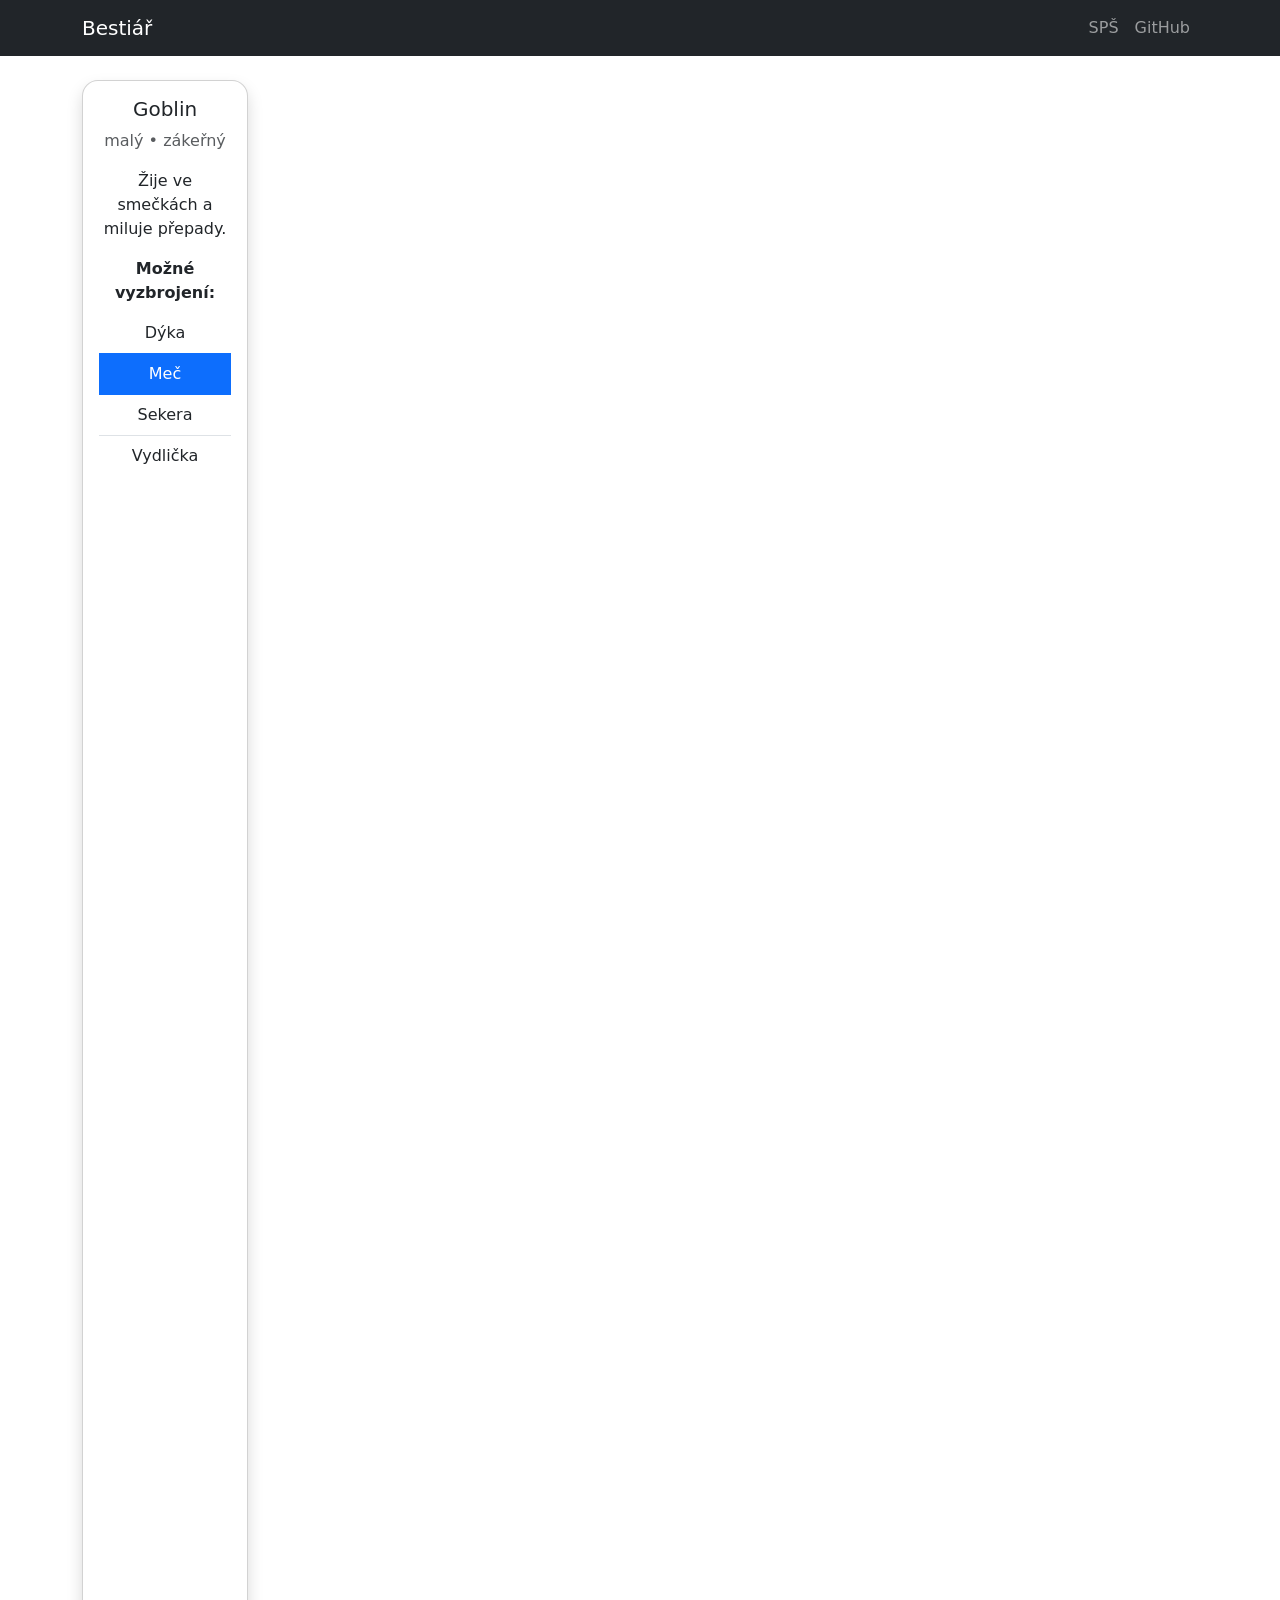
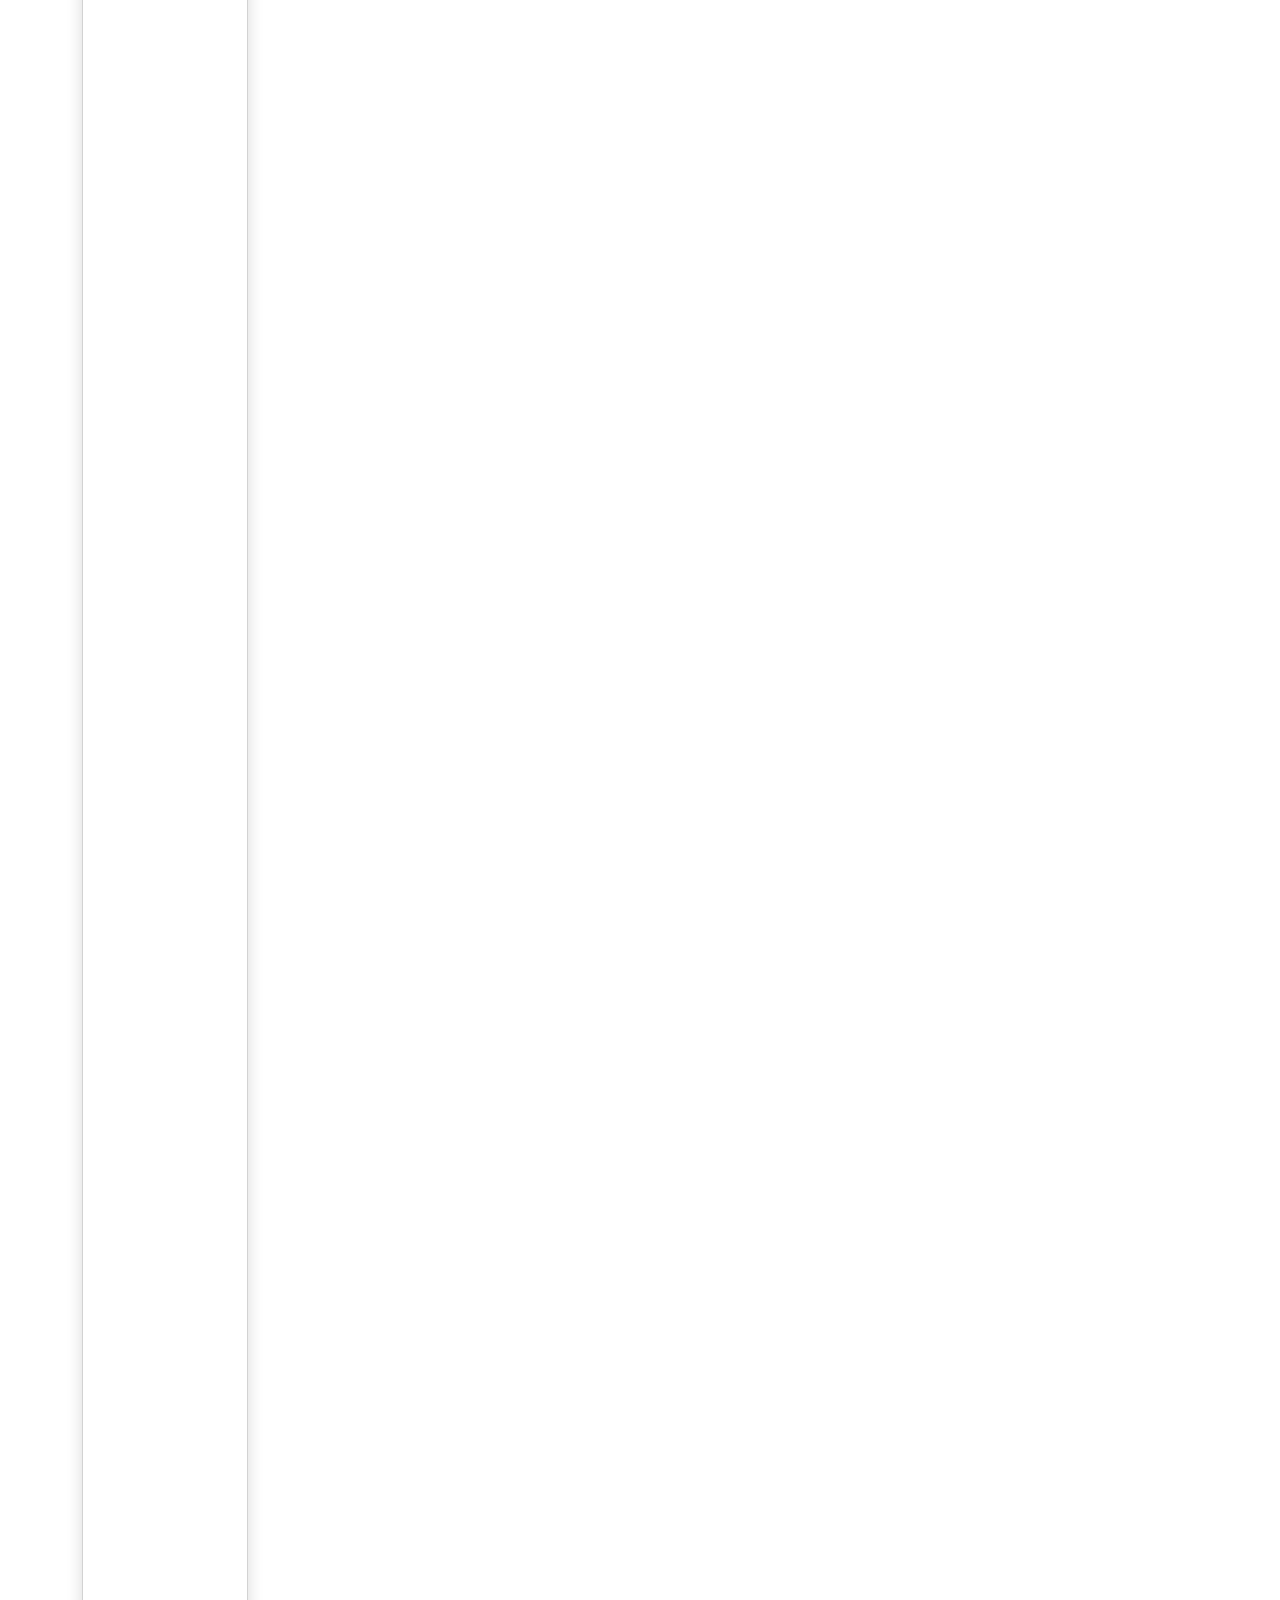
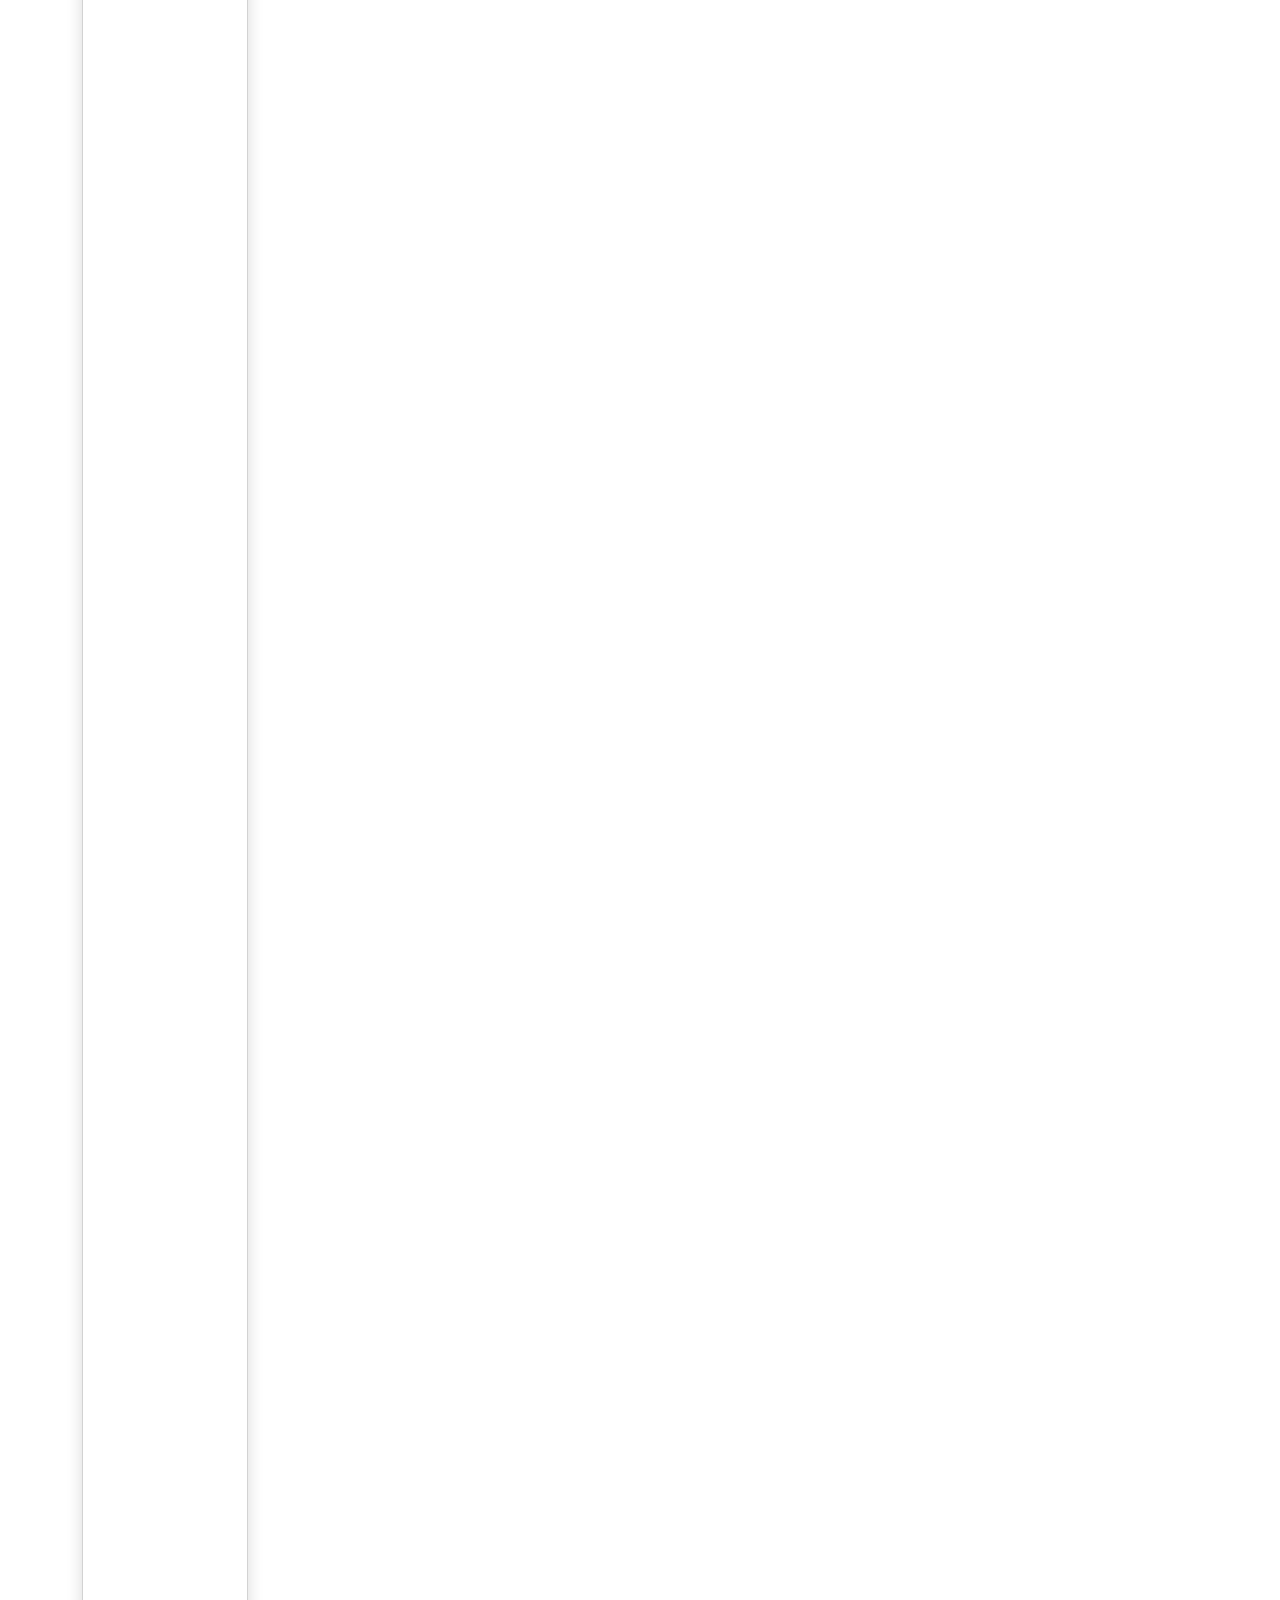
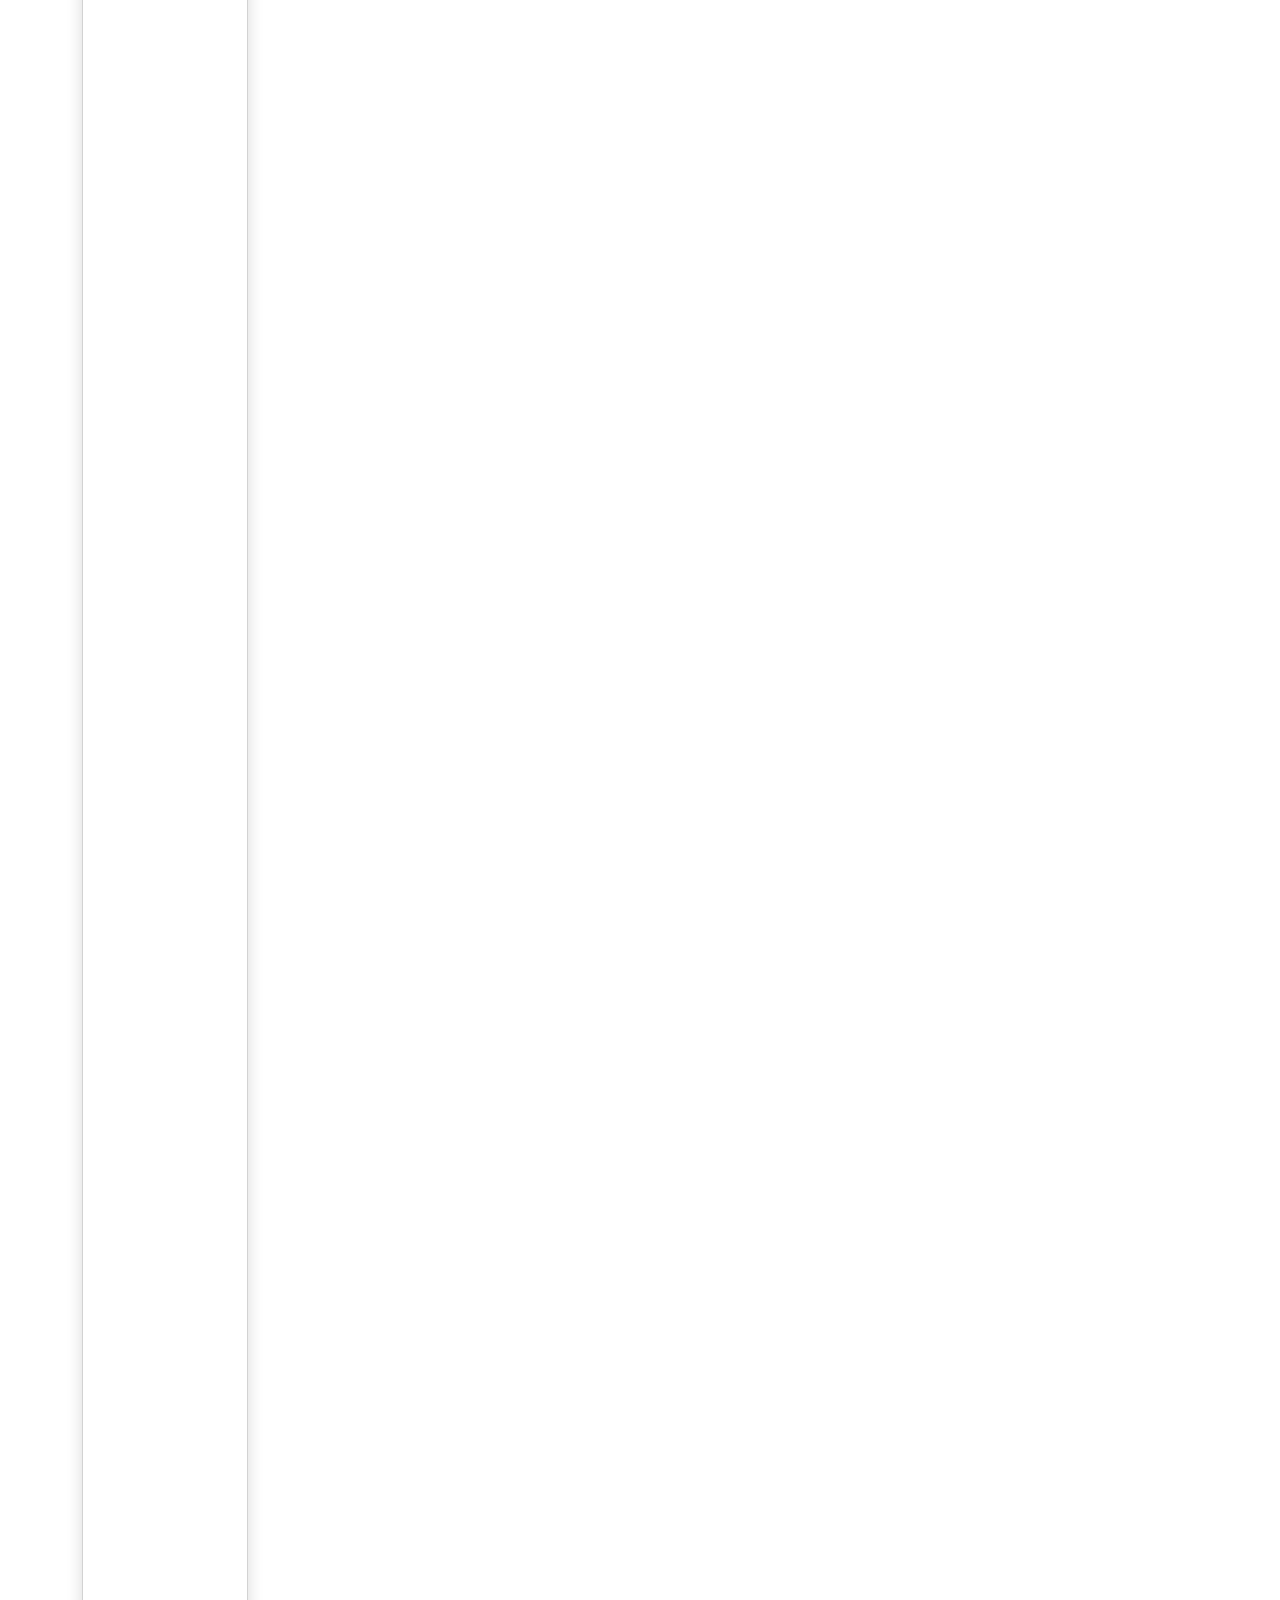
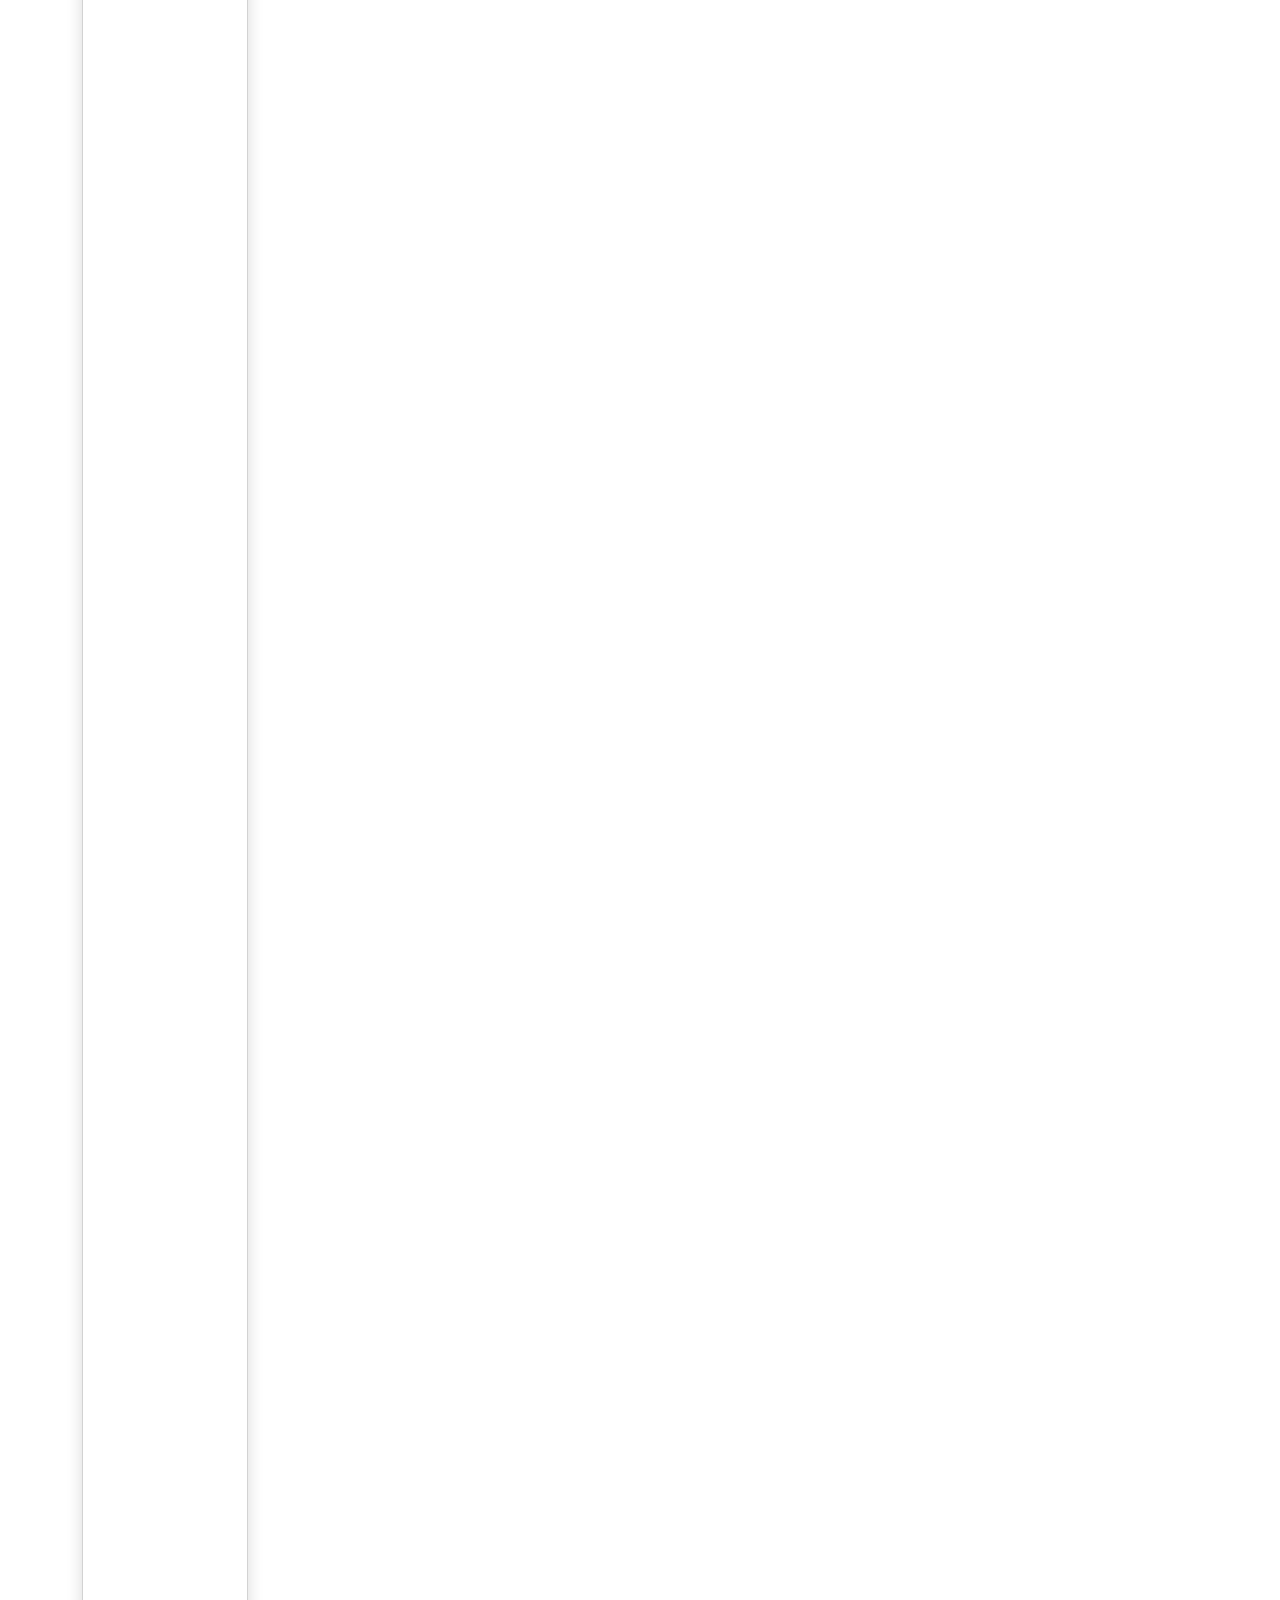
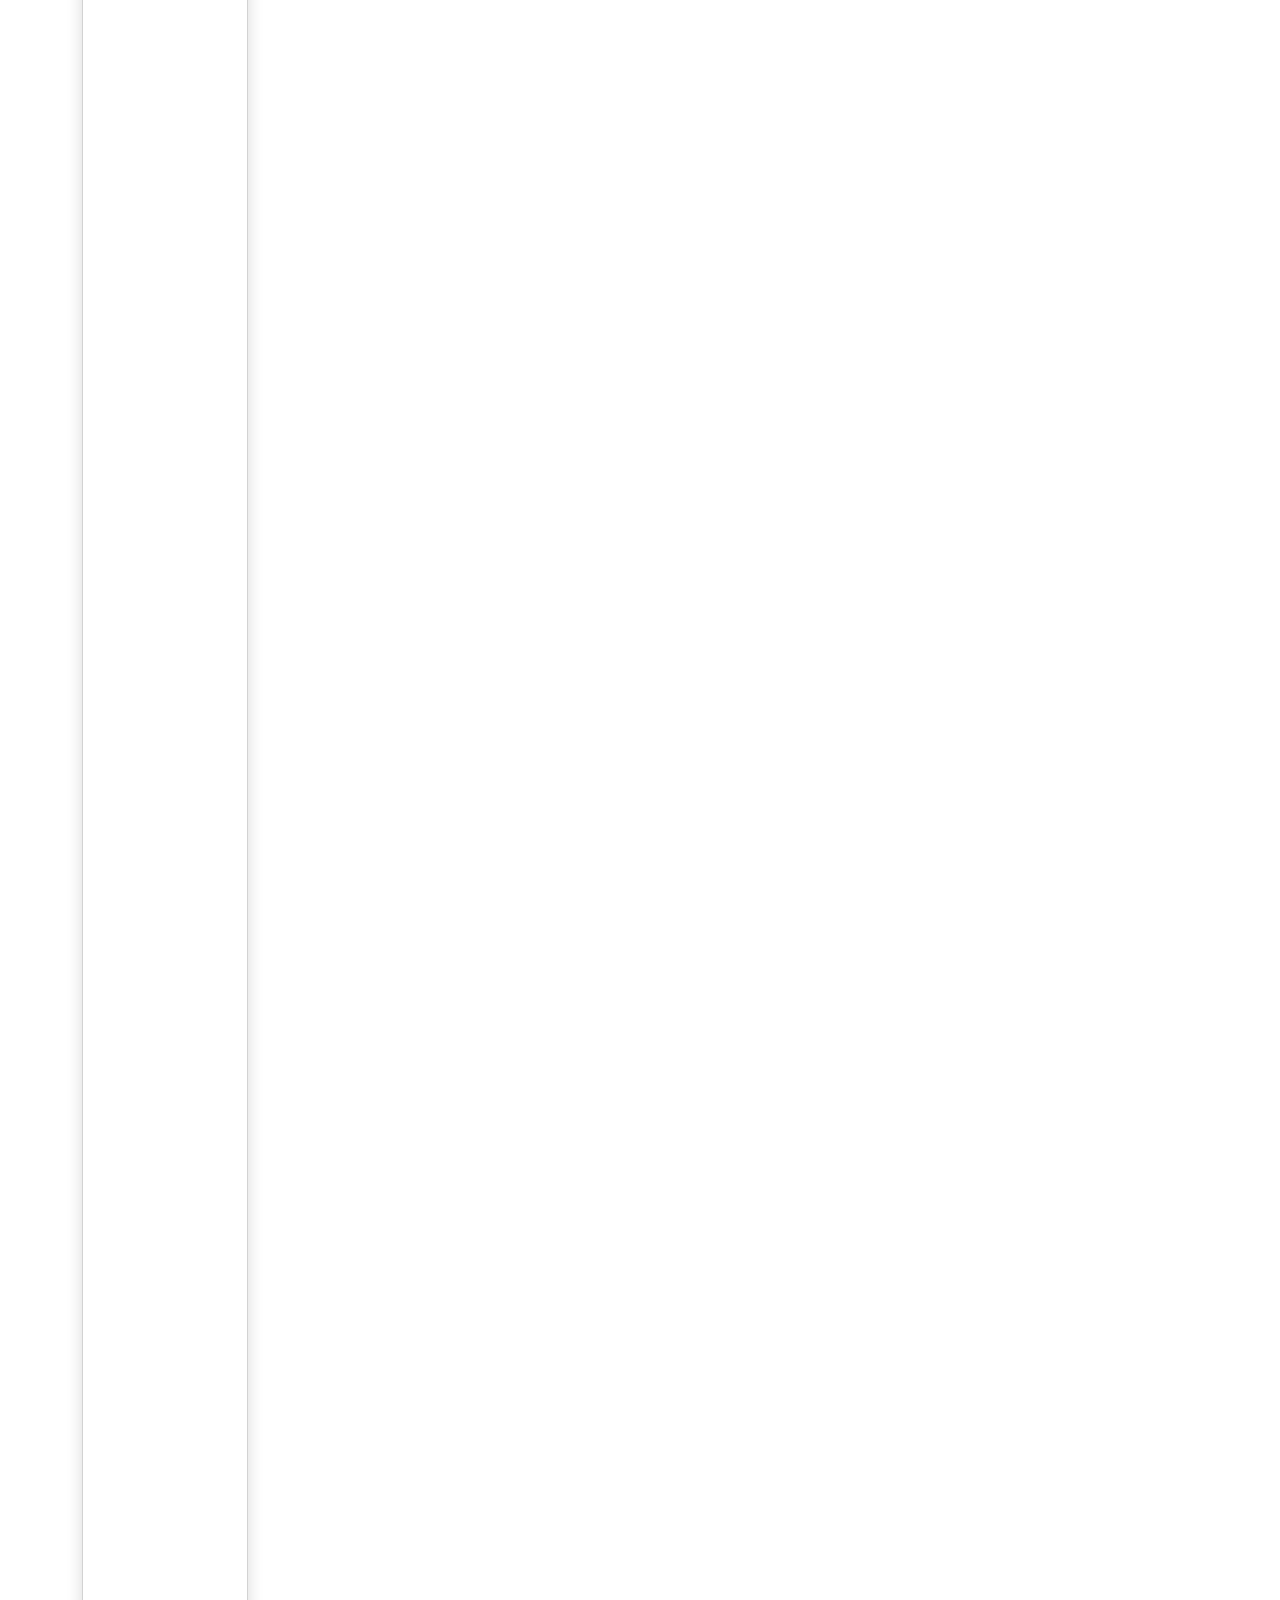
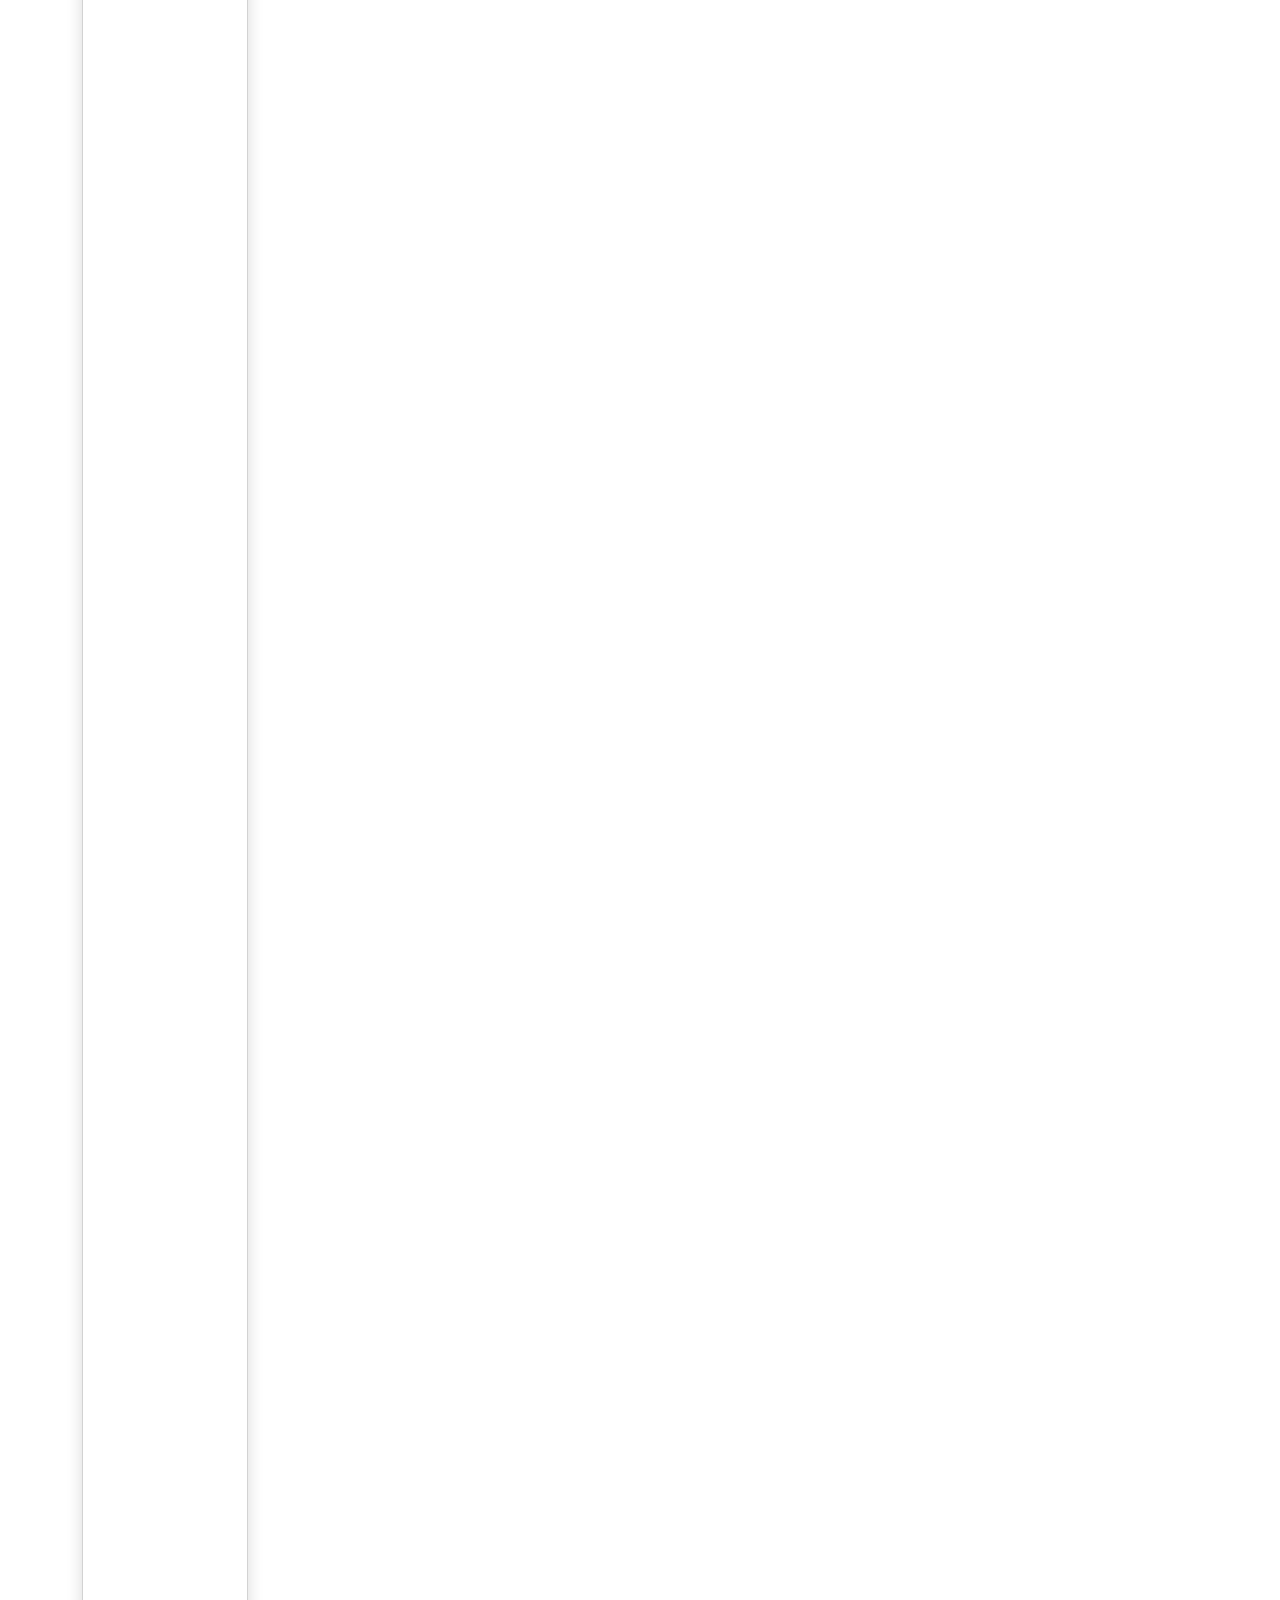
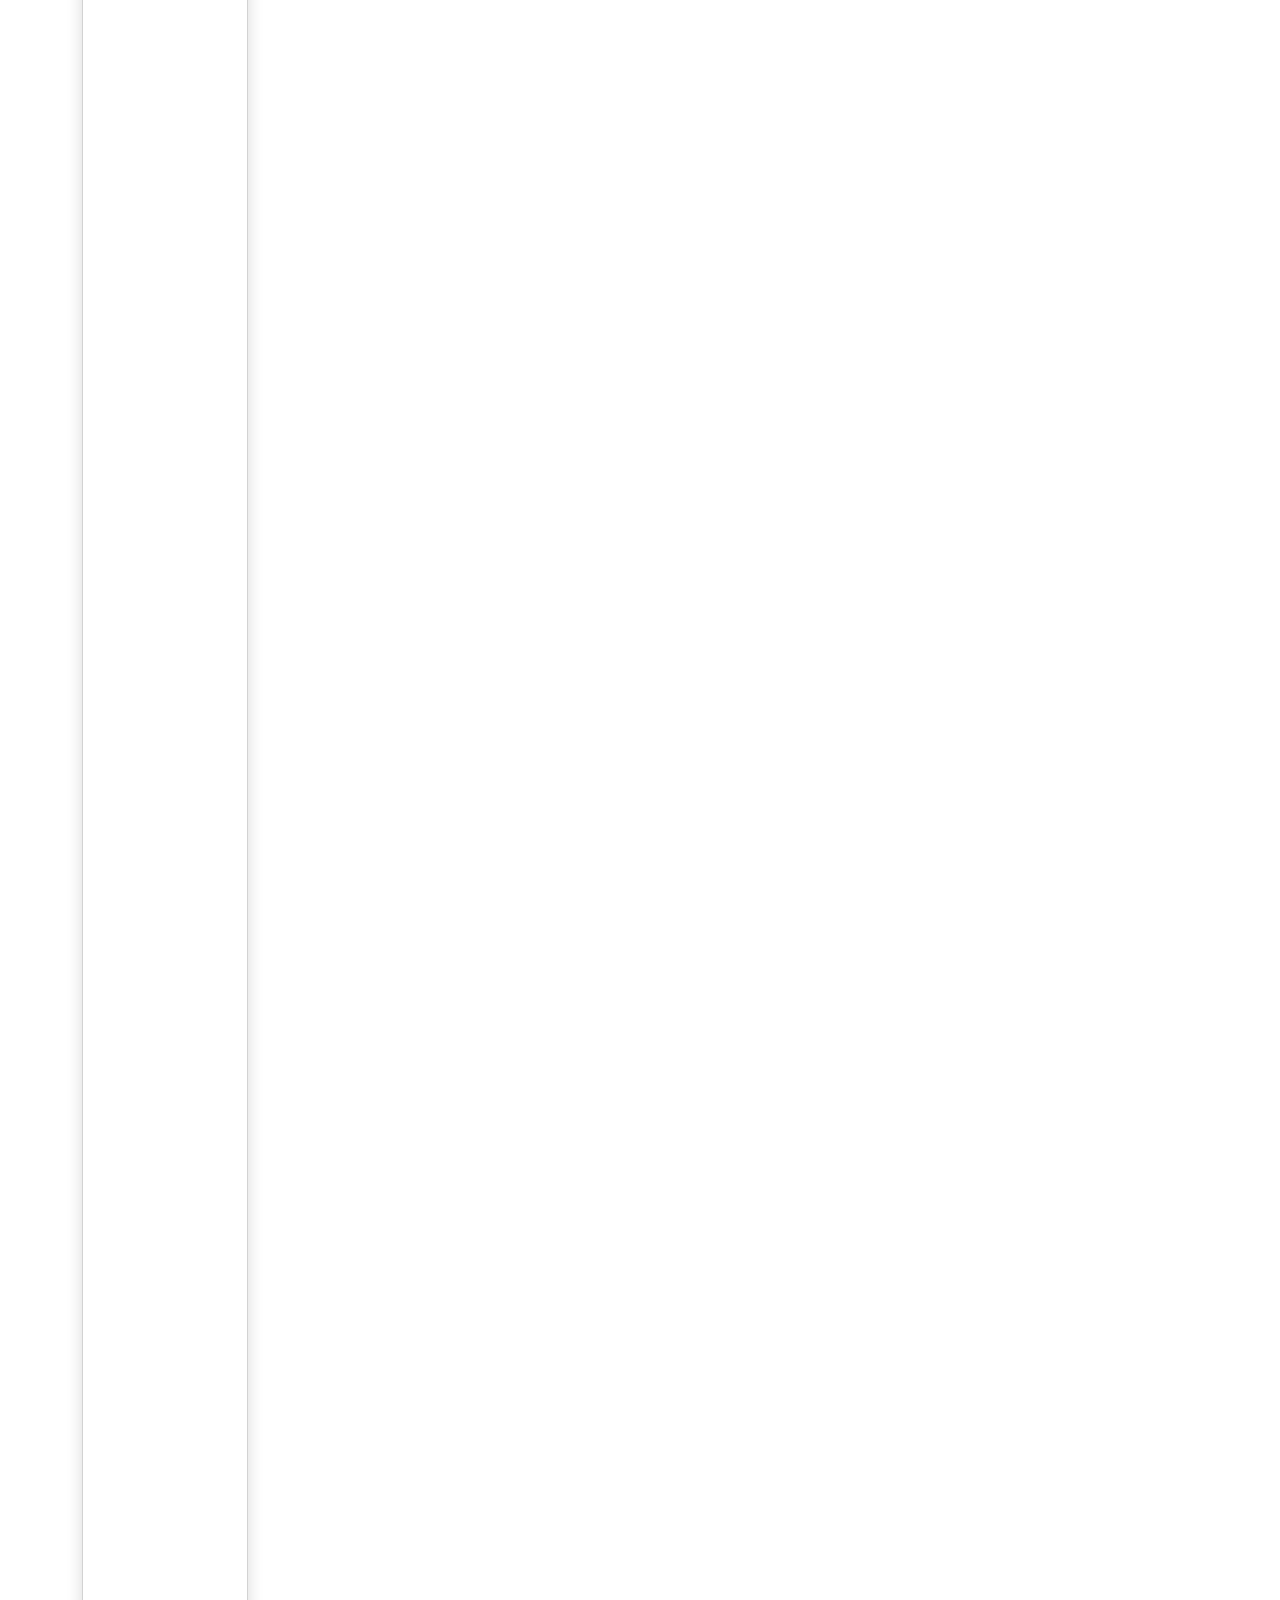
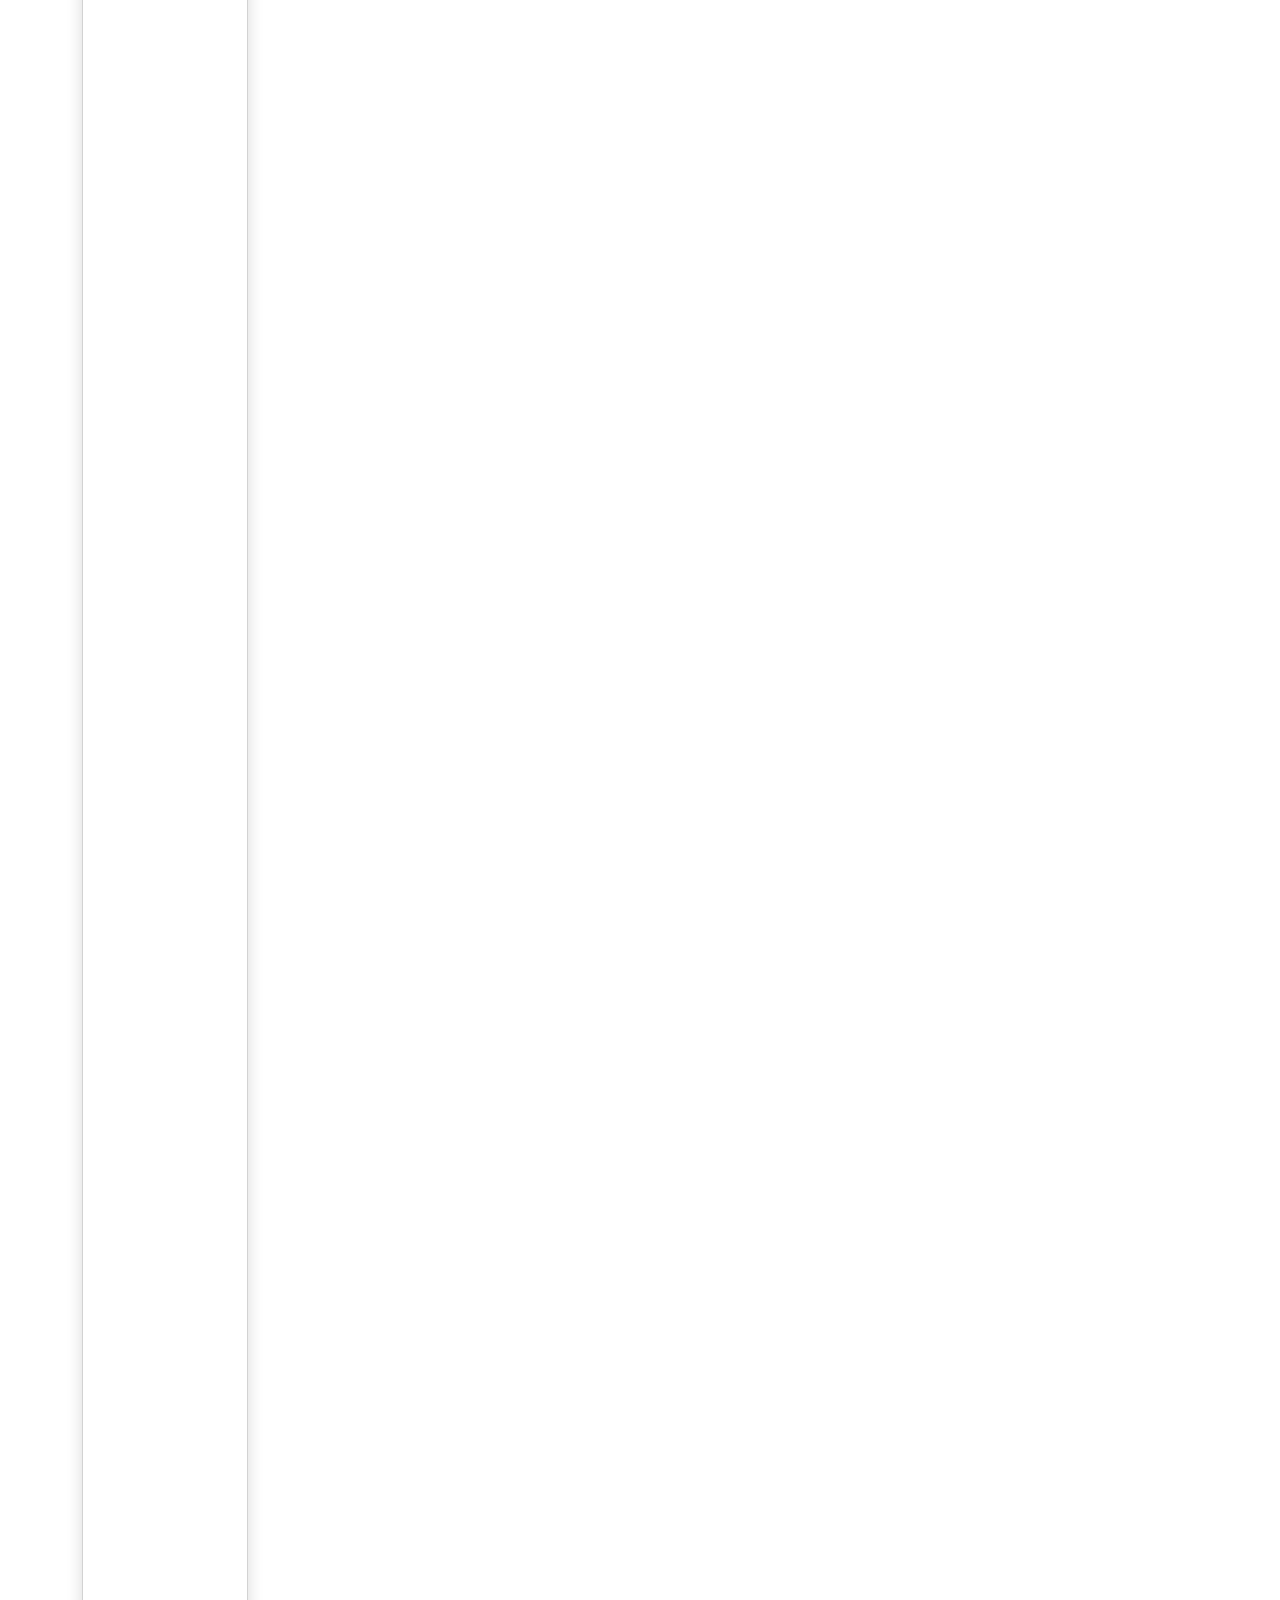
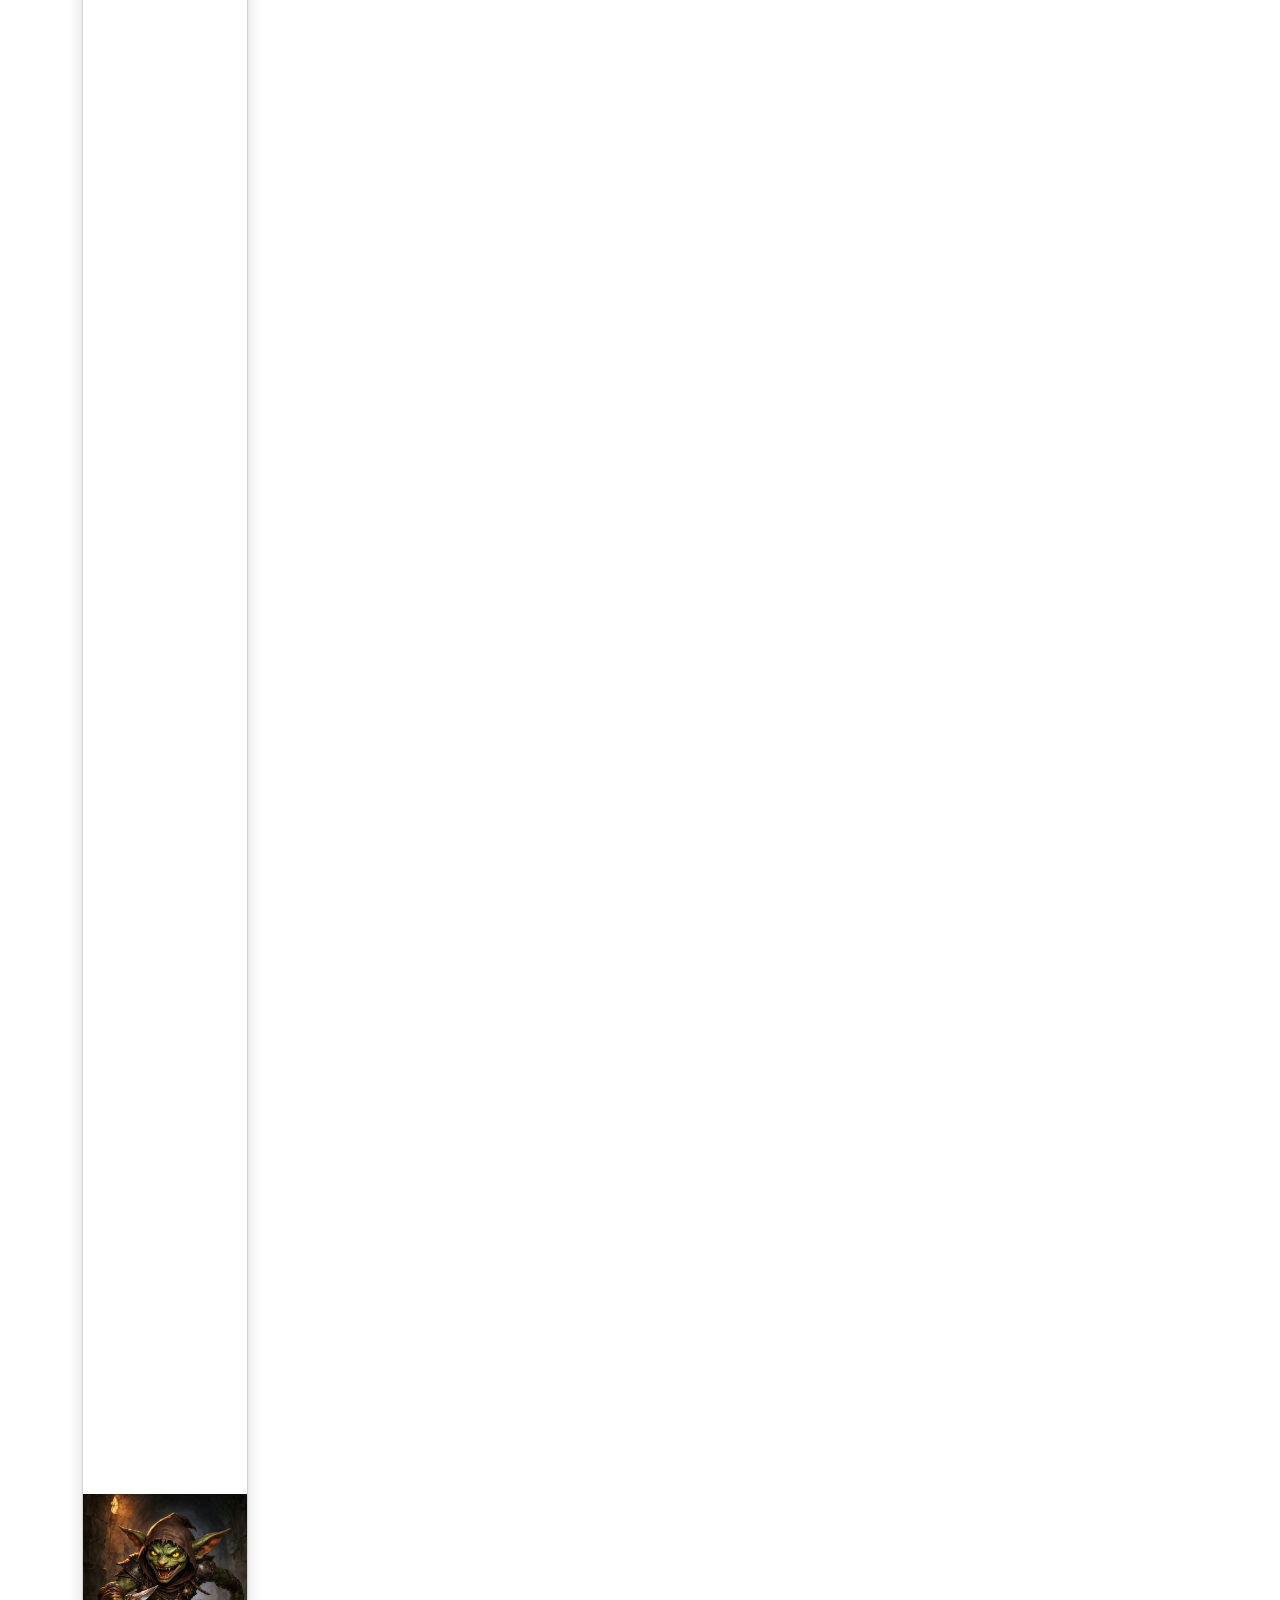
<file: index.html>
<!DOCTYPE html>
<html lang="cs">
<head>
    <meta charset="UTF-8">
    <meta name="viewport" content="width=device-width, initial-scale=1.0">
    <title>Bestiář</title>

    <!-- Bootstrap -->
    <link href="https://cdn.jsdelivr.net/npm/bootstrap@5.3.3/dist/css/bootstrap.min.css" rel="stylesheet">

    <!-- Bootstrap Icons -->
    <link href="https://cdn.jsdelivr.net/npm/bootstrap-icons@1.11.3/font/bootstrap-icons.css" rel="stylesheet">
</head>

<body>

<!-- NAVBAR -->
<nav class="navbar navbar-expand-lg navbar-dark bg-dark">
    <div class="container">
        <a class="navbar-brand" href="index.html">Bestiář</a>

        <button class="navbar-toggler" type="button" data-bs-toggle="collapse" data-bs-target="#menu">
            <span class="navbar-toggler-icon"></span>
        </button>

        <div id="menu" class="collapse navbar-collapse">
            <ul class="navbar-nav ms-auto">
                <li class="nav-item">
                    <a class="nav-link" href="https://spskt.cz/spskt/maturity.asp" target="_blank">SPŠ</a>
                </li>
                <li class="nav-item">
                    <a class="nav-link" href="https://github.com/Husnik-Daniel" target="_blank">GitHub</a>
                </li>
            </ul>
        </div>
    </div>
</nav>

<!-- GRID -->
<div class="container py-4">
    <div class="row g-4">

       

        
        <!-- Goblin -->
<div class="col-12 col-md-6 col-xl-2">
    <div class="card h-100 rounded-4 text-center shadow">

        <!-- 🔼 HORNÍ ČÁST -->
        <div class="card-body d-flex flex-column">
            <h2 class="h5">Goblin</h2>
            <p class="text-muted">malý • zákeřný</p>
            <p>Žije ve smečkách a miluje přepady.</p>

            <p class="fw-semibold mb-2">Možné vyzbrojení:</p>

            <ul class="list-group list-group-flush mb-3">
                <li class="list-group-item">Dýka</li>
                <li class="list-group-item active">Meč</li>
                <li class="list-group-item">Sekera</li>
                <li class="list-group-item">Vydlička</li>
            </ul>
        </div>

        <!-- 🔽 OBRÁZEK DOLE -->
        <img src="goblin1.png"
             class="card-img-bottom"
             alt="Goblin"
             style="height:220px; object-fit:cover;">

    </div>


        <!-- Kostlivec klíčník -->
        <div class="col-12 col-md-6 col-xl-2">
            <div class="card h-100 rounded-4 text-center">
                <img src="skeleton-keyholder1.png" class="card-img-top" style="height:220px;object-fit:cover;">
                <div class="card-body d-flex flex-column">
                    <h2 class="h5">Kostlivec – klíčník</h2>
                    <p class="text-muted">nemrtvý • strážce</p>
                    <p class="flex-grow-1">Hlídá temné chodby a staré hrobky.</p>
                </div>
            </div>
        </div>

        <!-- Král kostlivců -->
        <div class="col-12 col-md-6 col-xl-2">
            <div class="card h-100 rounded-4 text-center">
                <img src="skeleton-king.png" class="card-img-top" style="height:220px;object-fit:cover;">
                <div class="card-body d-flex flex-column">
                    <h2 class="h5">Král kostlivců</h2>
                    <p class="text-muted">boss • sekera • nemrtvý</p>
                    <p class="flex-grow-1">Vládce krypt s obouruční sekerou.</p>
                </div>
            </div>
        </div>

        <!-- Obří krysa -->
        <div class="col-12 col-md-6 col-xl-2">
            <div class="card h-100 rounded-4 text-center">
                <img src="rat.png" class="card-img-top" style="height:220px;object-fit:cover;">
                <div class="card-body d-flex flex-column">
                    <h2 class="h5">Obří krysa</h2>
                    <p class="text-muted">zvíře • rychlá</p>
                    <p class="flex-grow-1">Přerostlá a agresivní. Útočí ve smečkách.</p>
                </div>
            </div>
        </div>

        <!-- Obří pavouk -->
        <div class="col-12 col-md-6 col-xl-2">
            <div class="card h-100 rounded-4 text-center">
                <img src="spider1.png" class="card-img-top" style="height:220px;object-fit:cover;">
                <div class="card-body d-flex flex-column">
                    <h2 class="h5">Obří pavouk</h2>
                    <p class="text-muted">jedovatý • tichý</p>
                    <p class="flex-grow-1">Skrývá se ve tmě a čeká na kořist.</p>
                </div>
            </div>
        </div>

        <!-- ⭐ MUMIE -->
        <div class="col-12 col-md-6 col-xl-2">
            <div class="card h-100 rounded-4 text-center">
                <img src="mummy1.png" class="card-img-top" alt="Mumie" style="height:220px;object-fit:cover;">
                <div class="card-body d-flex flex-column">
                    <h2 class="h5">Mumie</h2>
                    <p class="text-muted">nemrtvá • prokletí</p>
                    <p class="flex-grow-1">Pomalu kráčí vpřed, ale její kletba je smrtelná.</p>

                    <a href="mumie.html" class="btn btn-secondary">
                        <i class="bi bi-card-text"></i>
                        Zjistit více o mumii
                    </a>
                </div>
            </div>
        </div>

        <!-- Ork -->
        <div class="col-12 col-md-6 col-xl-2">
            <div class="card h-100 rounded-4 text-center">
                <img src="ork1.png" class="card-img-top" style="height:220px;object-fit:cover;">
                <div class="card-body d-flex flex-column">
                    <h2 class="h5">Ork</h2>
                    <p class="text-muted">silný • brutální</p>
                    <p class="flex-grow-1">Když nemá co jíst, jí problém.</p>
                </div>
            </div>
        </div>

        <!-- Harpyje -->
        <div class="col-12 col-md-6 col-xl-2">
            <div class="card h-100 rounded-4 text-center">
                <img src="harpy1.png" class="card-img-top" style="height:220px;object-fit:cover;">
                <div class="card-body d-flex flex-column">
                    <h2 class="h5">Harpyje</h2>
                    <p class="text-muted">létá • láká</p>
                    <p class="flex-grow-1">Její zpěv zní hezky… naposledy.</p>
                </div>
            </div>
        </div>

        <!-- Troll -->
        <div class="col-12 col-md-6 col-xl-2">
            <div class="card h-100 rounded-4 text-center">
                <img src="troll1.png" class="card-img-top" style="height:220px;object-fit:cover;">
                <div class="card-body d-flex flex-column">
                    <h2 class="h5">Troll</h2>
                    <p class="text-muted">regenerace • mostní</p>
                    <p class="flex-grow-1">Nevyjednává. Jen vybírá mýto.</p>
                </div>
            </div>
        </div>

        <!-- Golem -->
        <div class="col-12 col-md-6 col-xl-2">
            <div class="card h-100 rounded-4 text-center">
                <img src="golem1.png" class="card-img-top" style="height:220px;object-fit:cover;">
                <div class="card-body d-flex flex-column">
                    <h2 class="h5">Golem</h2>
                    <p class="text-muted">kámen • stráž</p>
                    <p class="flex-grow-1">Nerozumí vtipům. Ani šípům.</p>
                </div>
            </div>
        </div>

        <!-- Drak -->
        <div class="col-12 col-md-6 col-xl-2">
            <div class="card h-100 rounded-4 text-center">
                <img src="dragon1.png" class="card-img-top" style="height:220px;object-fit:cover;">
                <div class="card-body d-flex flex-column">
                    <h2 class="h5">Drak</h2>
                    <p class="text-muted">boss • oheň</p>
                    <p class="flex-grow-1">Má poklad. Ty máš jen plán.</p>
                </div>
            </div>
        </div>

    </div>
</div>

<script src="https://cdn.jsdelivr.net/npm/bootstrap@5.3.3/dist/js/bootstrap.bundle.min.js"></script>
</body>
</html>
</file>
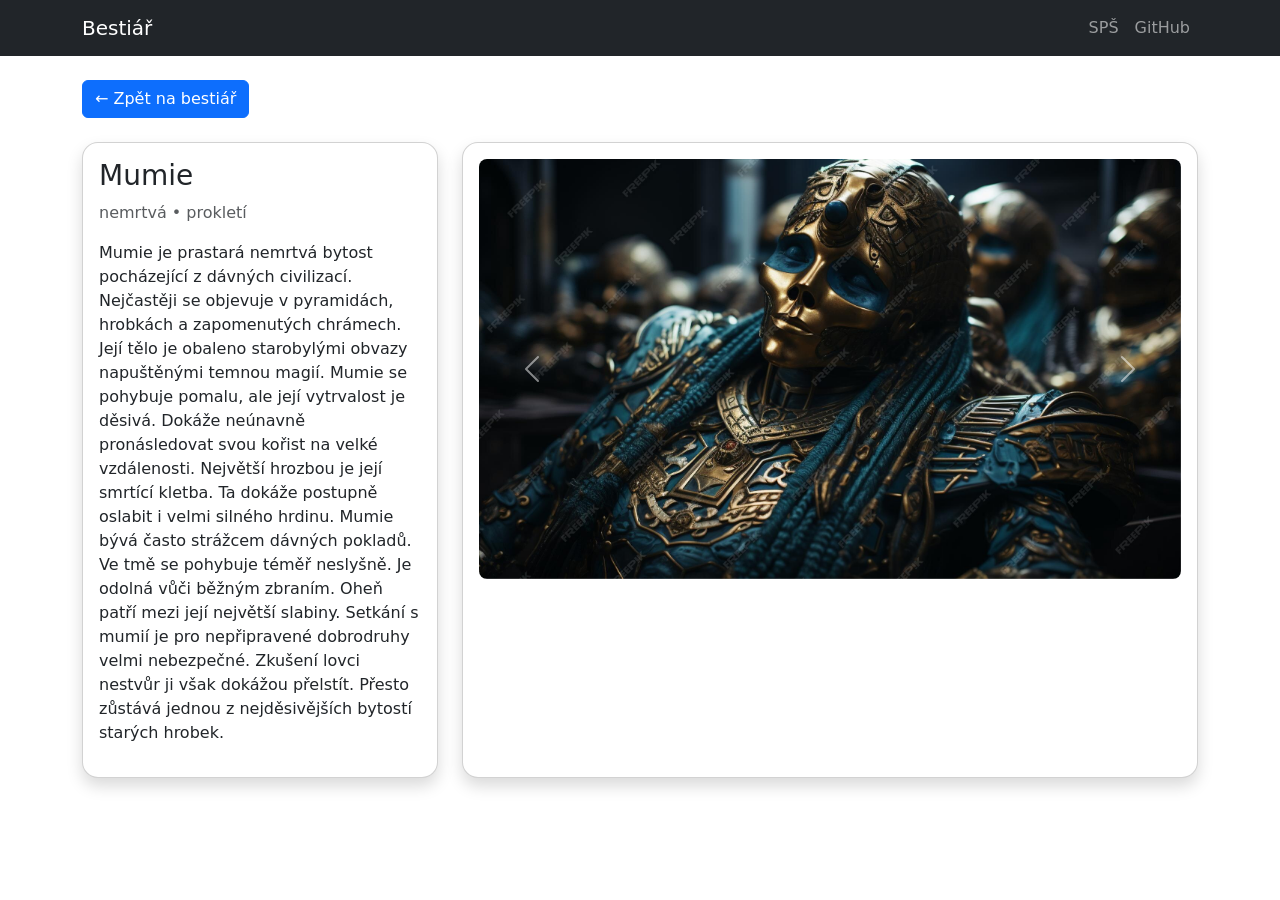
<file: mumie.html>
<!DOCTYPE html>
<html lang="cs">
<head>
    <meta charset="UTF-8">
    <meta name="viewport" content="width=device-width, initial-scale=1.0">
    <title>Mumie – detail</title>

    <!-- ✅ Bootstrap CSS (NUTNÉ!) -->
    <link href="https://cdn.jsdelivr.net/npm/bootstrap@5.3.3/dist/css/bootstrap.min.css" rel="stylesheet">

    <!-- Bootstrap Icons -->
    <link href="https://cdn.jsdelivr.net/npm/bootstrap-icons@1.11.3/font/bootstrap-icons.css" rel="stylesheet">
</head>

<body>

<!-- NAVBAR -->
<nav class="navbar navbar-expand-lg navbar-dark bg-dark">
    <div class="container">
        <a class="navbar-brand" href="index.html">Bestiář</a>

        <button class="navbar-toggler" type="button" data-bs-toggle="collapse" data-bs-target="#menu2">
            <span class="navbar-toggler-icon"></span>
        </button>

        <div id="menu2" class="collapse navbar-collapse">
            <ul class="navbar-nav ms-auto">
                <li class="nav-item">
                    <a class="nav-link" href="https://spskt.cz/spskt/maturity.asp" target="_blank">SPŠ</a>
                </li>
                <li class="nav-item">
                    <a class="nav-link" href="https://github.com/Husnik-Daniel" target="_blank">GitHub</a>
                </li>
            </ul>
        </div>
    </div>
</nav>

<div class="container py-4">

    <!-- tlačítko zpět -->
    <a href="index.html" class="btn btn-primary mb-4">← Zpět na bestiář</a>

    <div class="row g-4 align-items-stretch">

        <!-- ✅ LEVÁ KARTA (1/3) -->
        <div class="col-lg-4">
            <div class="card h-100 shadow rounded-4">
                <div class="card-body">
                    <h1 class="h3">Mumie</h1>
                    <p class="text-muted">nemrtvá • prokletí</p>

                    <p>
                        Mumie je prastará nemrtvá bytost pocházející z dávných civilizací.
                        Nejčastěji se objevuje v pyramidách, hrobkách a zapomenutých chrámech.
                        Její tělo je obaleno starobylými obvazy napuštěnými temnou magií.
                        Mumie se pohybuje pomalu, ale její vytrvalost je děsivá.
                        Dokáže neúnavně pronásledovat svou kořist na velké vzdálenosti.
                        Největší hrozbou je její smrtící kletba.
                        Ta dokáže postupně oslabit i velmi silného hrdinu.
                        Mumie bývá často strážcem dávných pokladů.
                        Ve tmě se pohybuje téměř neslyšně.
                        Je odolná vůči běžným zbraním.
                        Oheň patří mezi její největší slabiny.
                        Setkání s mumií je pro nepřipravené dobrodruhy velmi nebezpečné.
                        Zkušení lovci nestvůr ji však dokážou přelstít.
                        Přesto zůstává jednou z nejděsivějších bytostí starých hrobek.
                    </p>
                </div>
            </div>
        </div>

        <!-- ✅ PRAVÁ KARTA (2/3) -->
        <div class="col-lg-8">
            <div class="card h-100 shadow rounded-4">
                <div class="card-body">

                    <div id="carouselMumie" class="carousel slide" data-bs-ride="carousel">
                        <div class="carousel-inner rounded-3 overflow-hidden">

                            <div class="carousel-item active">
                                <img src="mumi.jpg" class="d-block w-100"
                                     style="height:420px; object-fit:cover;" alt="Mumie">
                            </div>

                            <div class="carousel-item">
                                <img src="bojimsemumie.jpg" class="d-block w-100"
                                     style="height:420px; object-fit:cover;" alt="Mumie">
                            </div>

                            <div class="carousel-item">
                                <img src="foto mumie.jpg" class="d-block w-100"
                                     style="height:420px; object-fit:cover;" alt="Mumie">
                            </div>

                        </div>

                        <button class="carousel-control-prev" type="button"
                                data-bs-target="#carouselMumie" data-bs-slide="prev">
                            <span class="carousel-control-prev-icon"></span>
                        </button>

                        <button class="carousel-control-next" type="button"
                                data-bs-target="#carouselMumie" data-bs-slide="next">
                            <span class="carousel-control-next-icon"></span>
                        </button>
                    </div>

                </div>
            </div>
        </div>

    </div>
</div>

<!-- ✅ Bootstrap JS (NUTNÉ pro navbar + carousel) -->
<script src="https://cdn.jsdelivr.net/npm/bootstrap@5.3.3/dist/js/bootstrap.bundle.min.js"></script>

</body>
</html>
</file>
